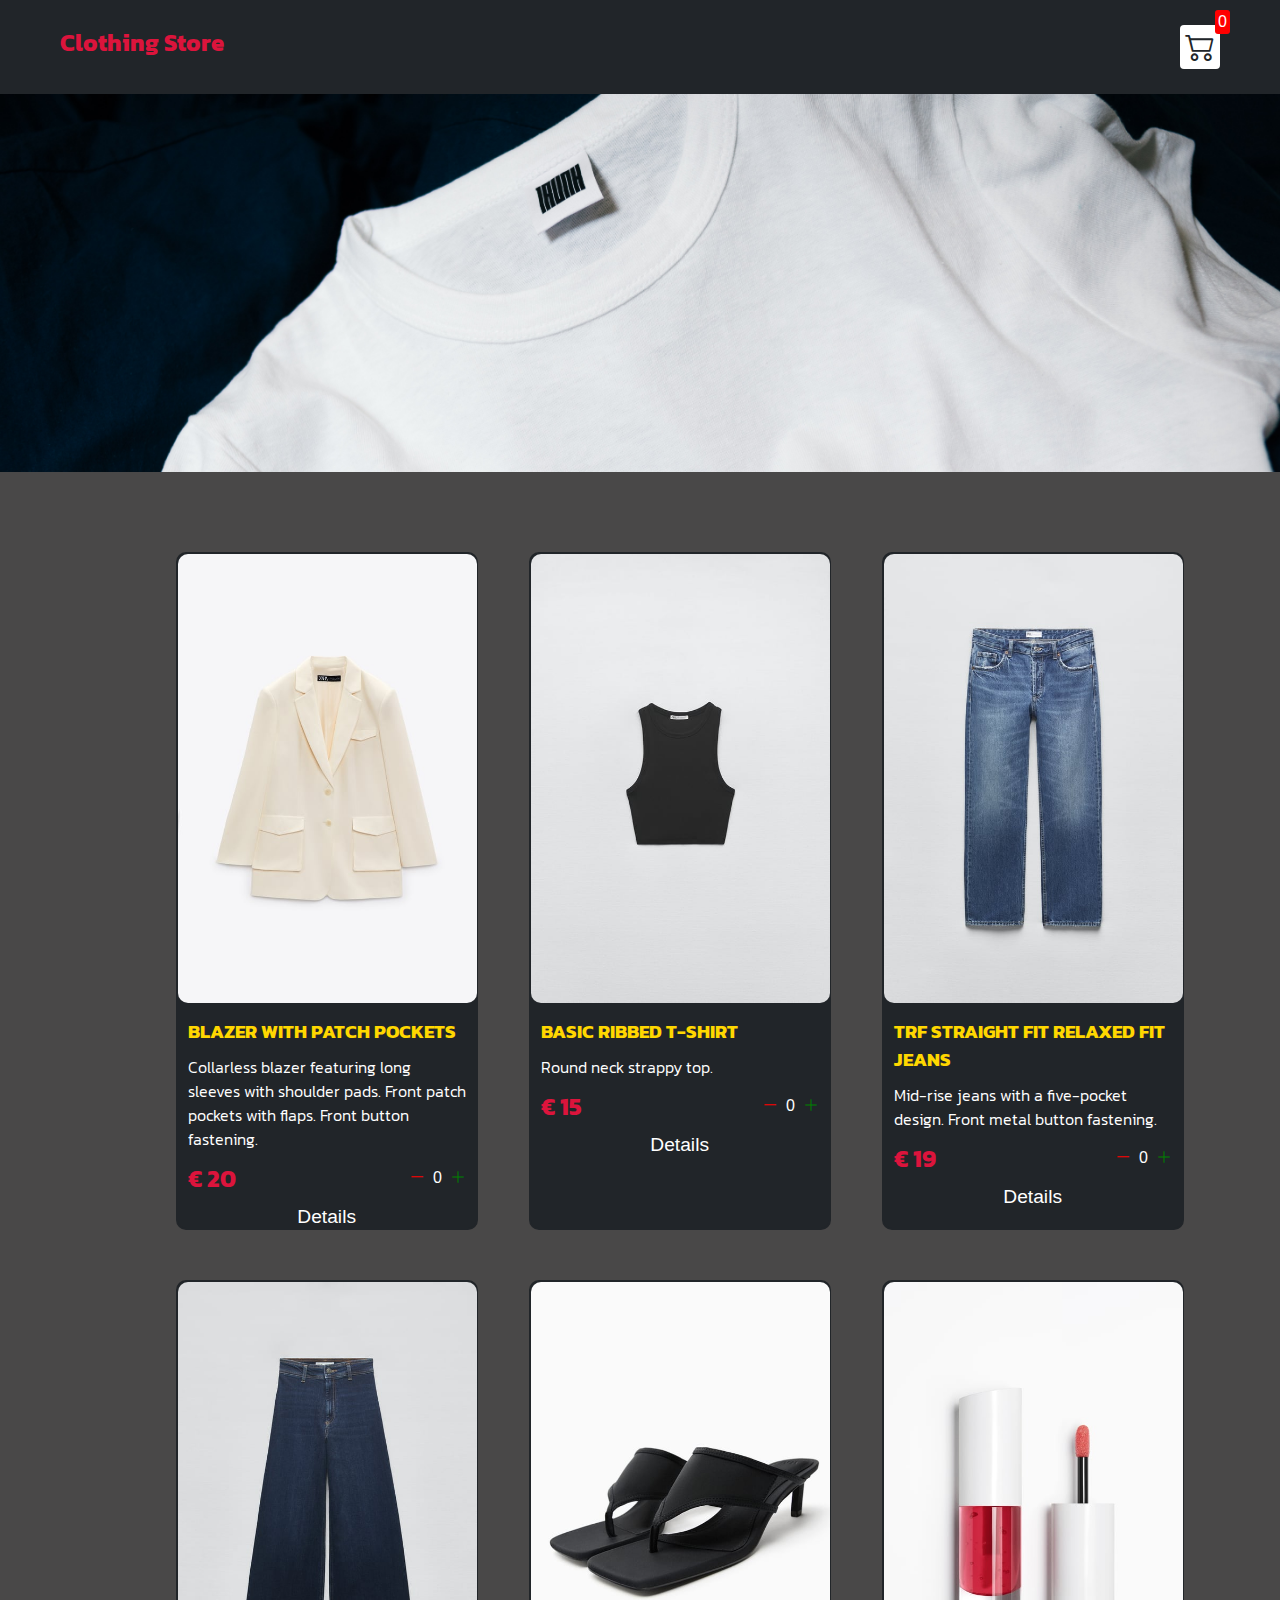
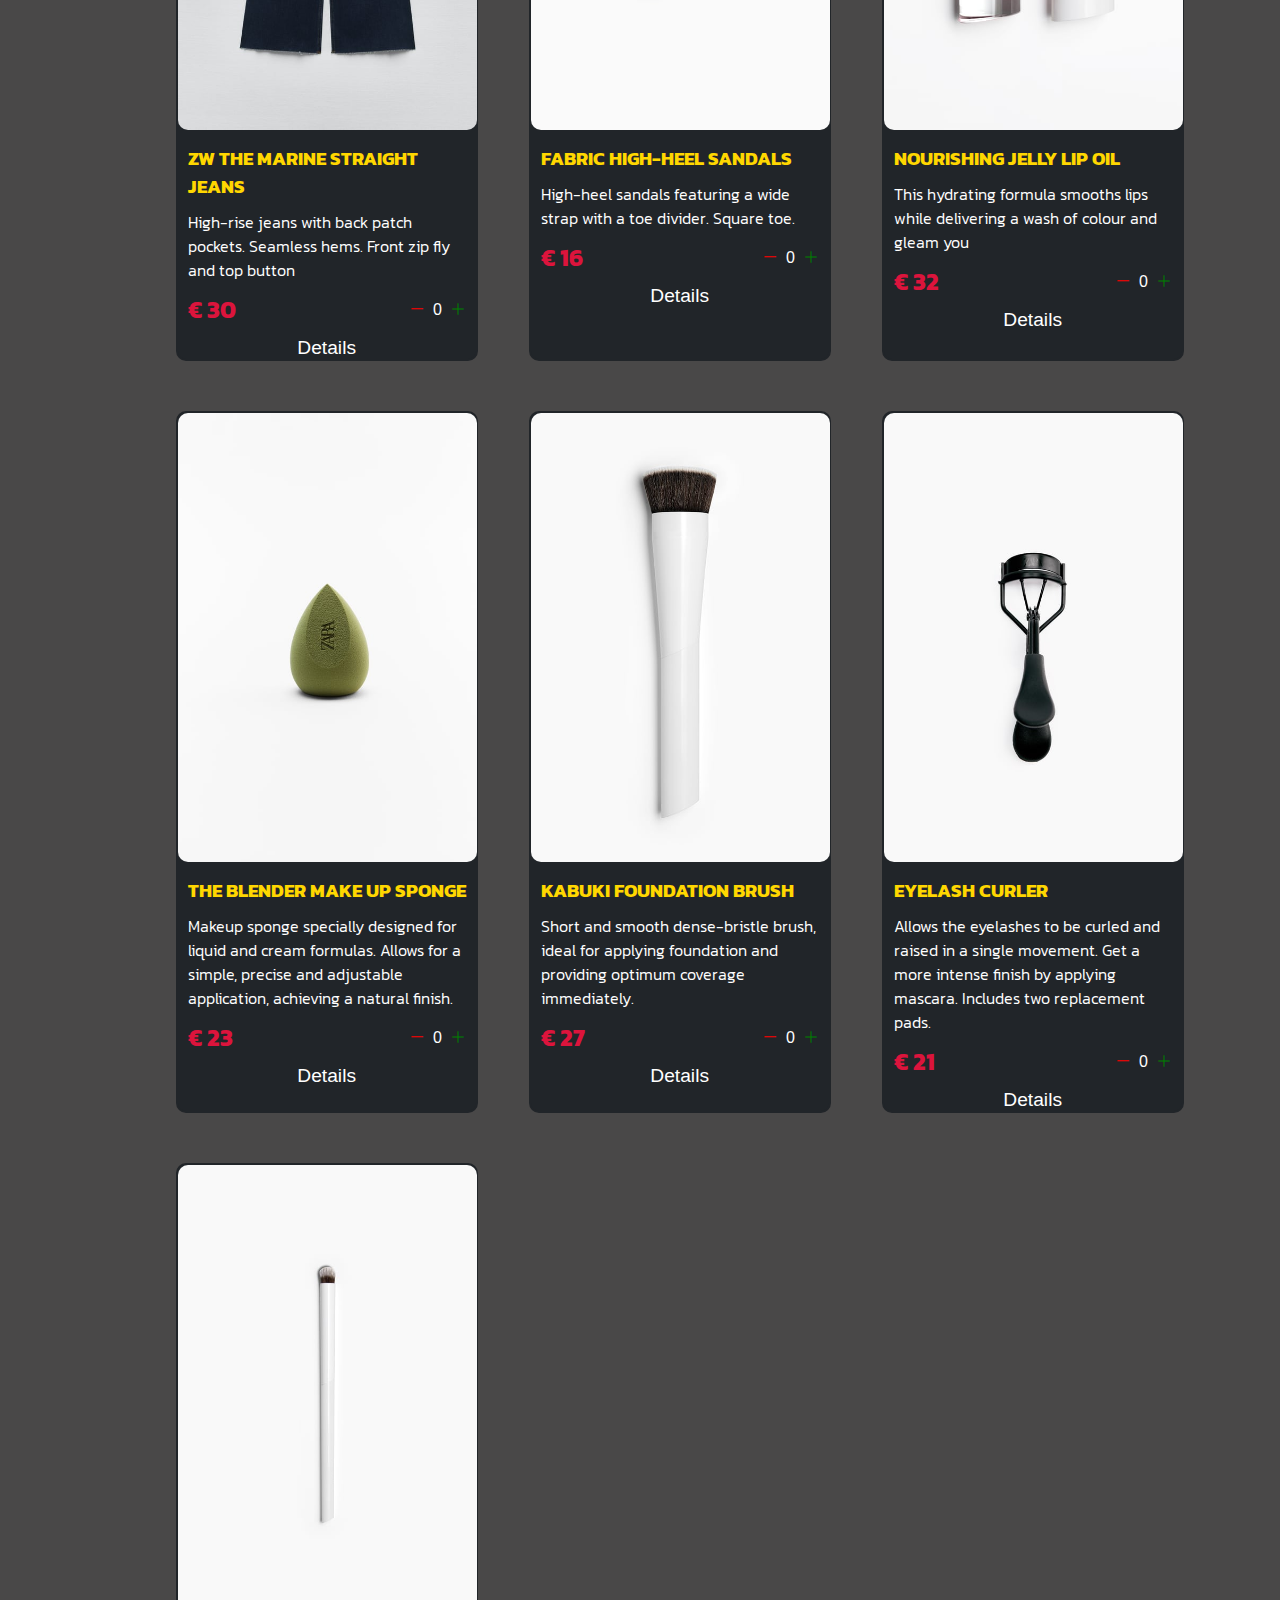
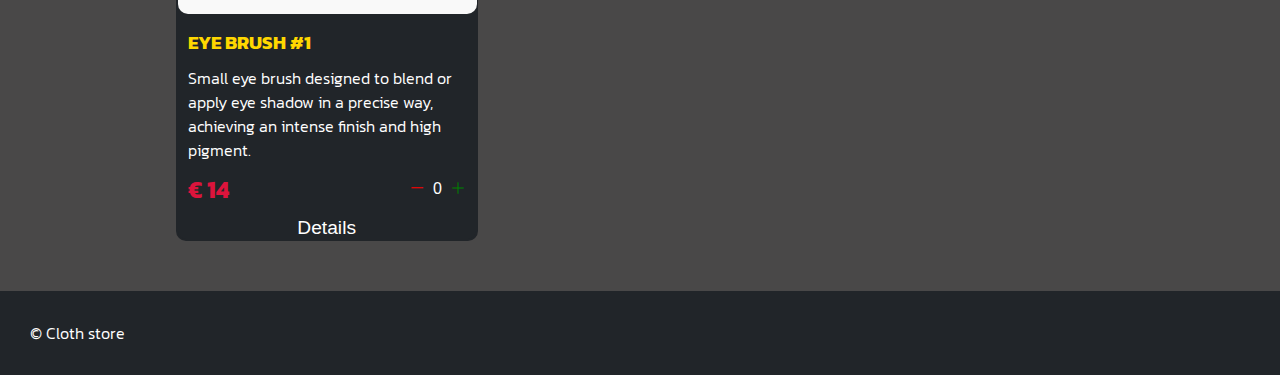
<file: index.html>
<!DOCTYPE html>
<html lang="en">

<head>
  <meta charset="UTF-8">
  <meta http-equiv="X-UA-Compatible" content="IE=edge">
  <meta name="viewport" content="width=device-width, initial-scale=1.0">
  <link rel="preconnect" href="https://fonts.googleapis.com">
<link rel="preconnect" href="https://fonts.gstatic.com" crossorigin>
<link href="https://fonts.googleapis.com/css2?family=Anton&family=Black+Han+Sans&family=Genos:wght@300&family=Gurajada&family=Kanit:wght@300&family=Mukta:wght@300&family=Pacifico&family=Roboto:wght@300&family=Secular+One&family=Sora:wght@300&family=Viga&display=swap" rel="stylesheet">
  <title>Clothing Store</title>
  <link rel="stylesheet" href="./src/style.css">
  <link rel="stylesheet" href="https://cdn.jsdelivr.net/npm/bootstrap-icons@1.8.1/font/bootstrap-icons.css">
</head>

<body>
  <div class="navbar">
    <a href="index.html">
      <h2>Clothing Store</h2>
    </a>

    <a href="cart.html">
      <div class="cart">
        <i class="bi bi-cart2"></i>
        <div id="cartAmount" class="cartAmount">0</div>
      </div>
    </a>

  </div>

  <div class="imgs" style="background: url(./images/cloths.jpg); height: 10cm; background-repeat: no-none; background-size: cover;">

  </div>

  <div class="shop" id="shop">


  </div>
<div class="footer">
  <p>&copy; Cloth store </p>
</div>
</body>
<script src="src/Data.js"></script>
<script src="src/main.js"></script>

</html>
</file>
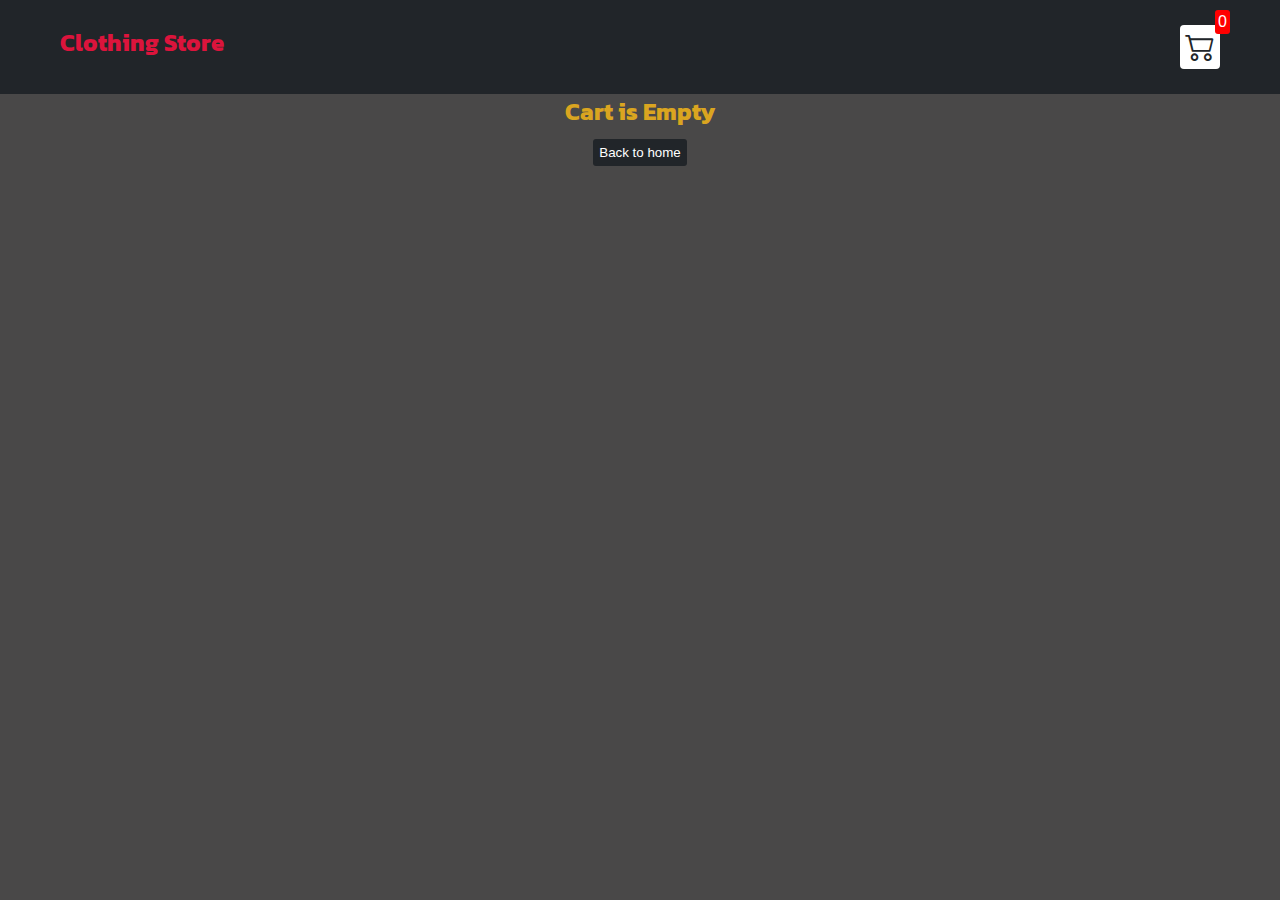
<file: cart.html>
<!DOCTYPE html>
<html lang="en">

<head>
  <meta charset="UTF-8">
  <meta http-equiv="X-UA-Compatible" content="IE=edge">
  <meta name="viewport" content="width=device-width, initial-scale=1.0">
  <link rel="preconnect" href="https://fonts.googleapis.com">
<link rel="preconnect" href="https://fonts.gstatic.com" crossorigin>
<link href="https://fonts.googleapis.com/css2?family=Anton&family=Black+Han+Sans&family=Genos:wght@300&family=Gurajada&family=Kanit:wght@300&family=Mukta:wght@300&family=Pacifico&family=Roboto:wght@300&family=Secular+One&family=Sora:wght@300&family=Viga&display=swap" rel="stylesheet">
  <title>Clothing Store</title>
  <link rel="stylesheet" href="src/style.css">
  <link rel="stylesheet" href="https://cdn.jsdelivr.net/npm/bootstrap-icons@1.8.1/font/bootstrap-icons.css">
</head>

<body>
  <div class="navbar">
    <a href="index.html">
      <h2>Clothing Store</h2>
    </a>

    <a href="cart.html">
      <div class="cart">
        <i class="bi bi-cart2"></i>
        <div id="cartAmount" class="cartAmount">0</div>
      </div>
    </a>

  </div>

  <div id="label" class="text-center"></div>

  <div class="shopping-cart" id="shopping-cart"></div>
</body>
<script src="src/Data.js"></script>
<script src="src/cart.js"></script>



</html>
</file>
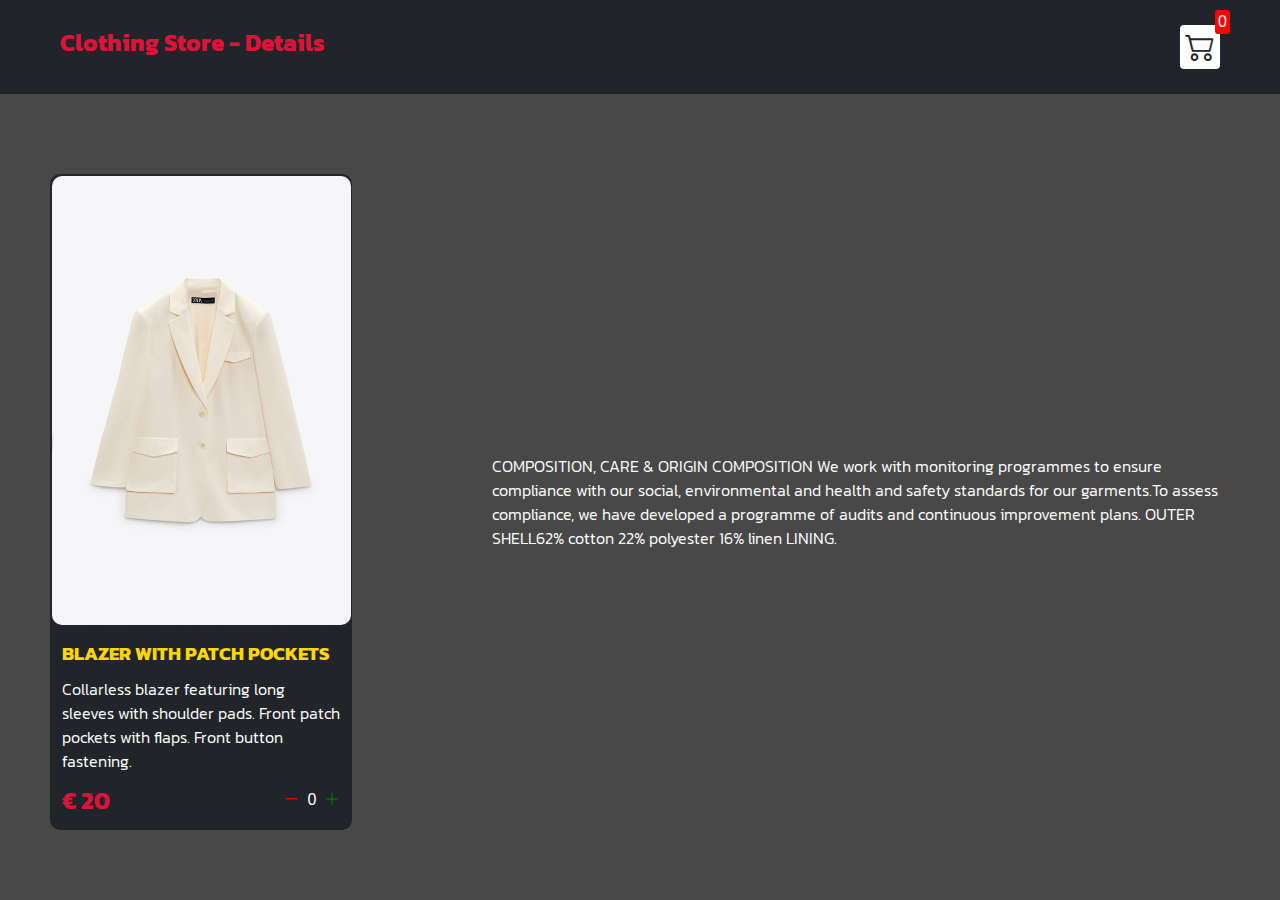
<file: item1.html>
<!DOCTYPE html>
<html lang="en">
    <head>
        <meta charset="UTF-8">
        <meta http-equiv="X-UA-Compatible" content="IE=edge">
        <meta name="viewport" content="width=device-width, initial-scale=1.0">
        <link rel="preconnect" href="https://fonts.googleapis.com">
      <link rel="preconnect" href="https://fonts.gstatic.com" crossorigin>
      <link href="https://fonts.googleapis.com/css2?family=Anton&family=Black+Han+Sans&family=Genos:wght@300&family=Gurajada&family=Kanit:wght@300&family=Mukta:wght@300&family=Pacifico&family=Roboto:wght@300&family=Secular+One&family=Sora:wght@300&family=Viga&display=swap" rel="stylesheet">
        <title>Clothing Store</title>
        <link rel="stylesheet" href="./src/style.css">
        <link rel="stylesheet" href="https://cdn.jsdelivr.net/npm/bootstrap-icons@1.8.1/font/bootstrap-icons.css">
      </head>
      
<body>

    <div class="navbar">
        <a href="index.html">
          <h2>Clothing Store - Details</h2>
        </a>
    
        <a href="cart.html">
          <div class="cart">
            <i class="bi bi-cart2"></i>
            <div id="cartAmount" class="cartAmount">0</div>
          </div>
        </a>
    
      </div>
    <div class="shop" id="shop" style="display:flex">


    </div>
    
 
  </body>
  <script src="./contentjs/data.js"></script>
  <script src="./contentjs/main.js"></script>
</body>
</html>
</file>
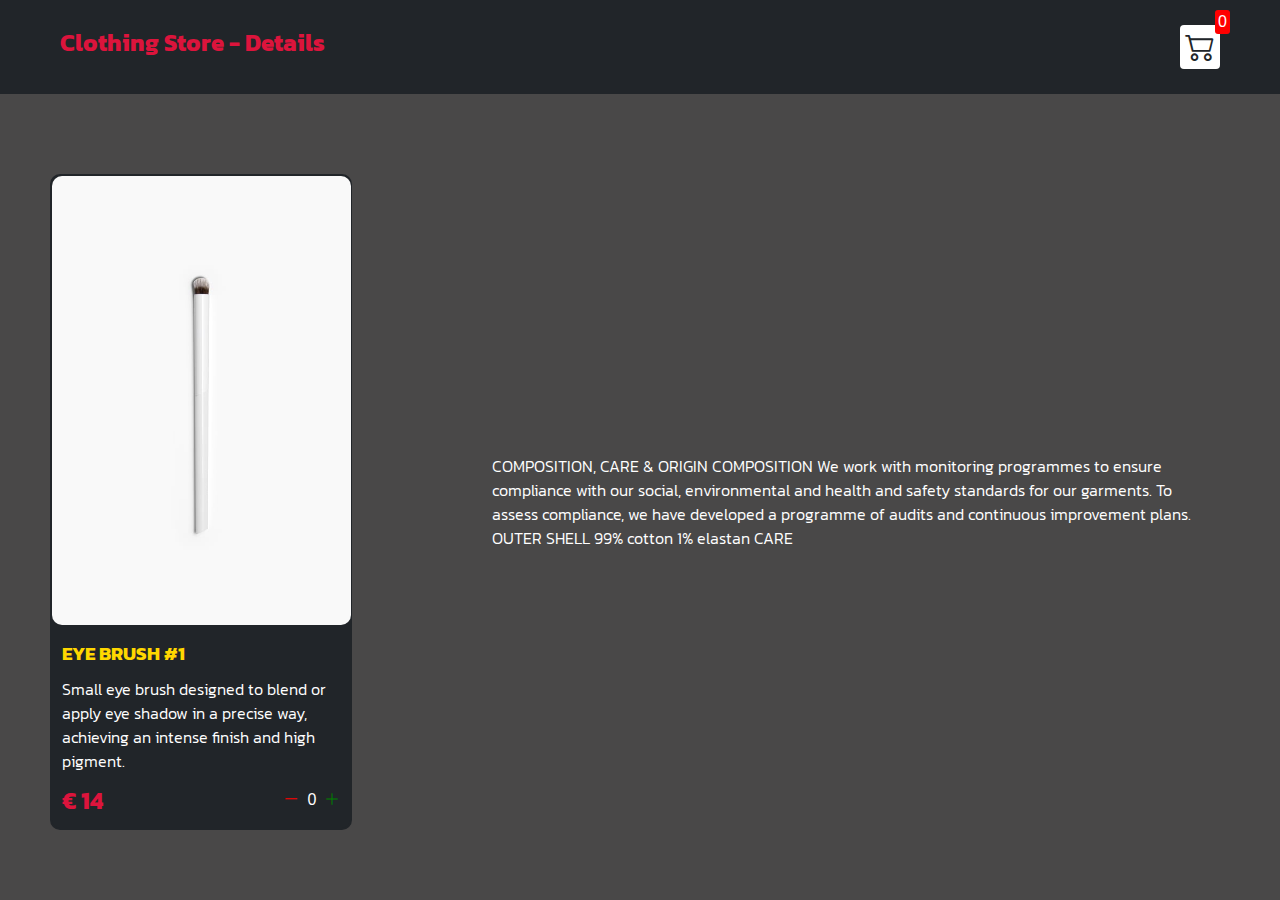
<file: item10.html>
<!DOCTYPE html>
<html lang="en">
    <head>
        <meta charset="UTF-8">
        <meta http-equiv="X-UA-Compatible" content="IE=edge">
        <meta name="viewport" content="width=device-width, initial-scale=1.0">
        <link rel="preconnect" href="https://fonts.googleapis.com">
      <link rel="preconnect" href="https://fonts.gstatic.com" crossorigin>
      <link href="https://fonts.googleapis.com/css2?family=Anton&family=Black+Han+Sans&family=Genos:wght@300&family=Gurajada&family=Kanit:wght@300&family=Mukta:wght@300&family=Pacifico&family=Roboto:wght@300&family=Secular+One&family=Sora:wght@300&family=Viga&display=swap" rel="stylesheet">
        <title>Clothing Store</title>
        <link rel="stylesheet" href="./src/style.css">
        <link rel="stylesheet" href="https://cdn.jsdelivr.net/npm/bootstrap-icons@1.8.1/font/bootstrap-icons.css">
      </head>
      
<body>

    <div class="navbar">
        <a href="index.html">
          <h2>Clothing Store - Details</h2>
        </a>
    
        <a href="cart.html">
          <div class="cart">
            <i class="bi bi-cart2"></i>
            <div id="cartAmount" class="cartAmount">0</div>
          </div>
        </a>
    
      </div>
    <div class="shop" id="shop" style="display:flex">


    </div>
    
 
  </body>
  <script src="./cont10.js/data.js"></script>
  <script src="./cont10.js/main.js"></script>
</body>
</html>
</file>
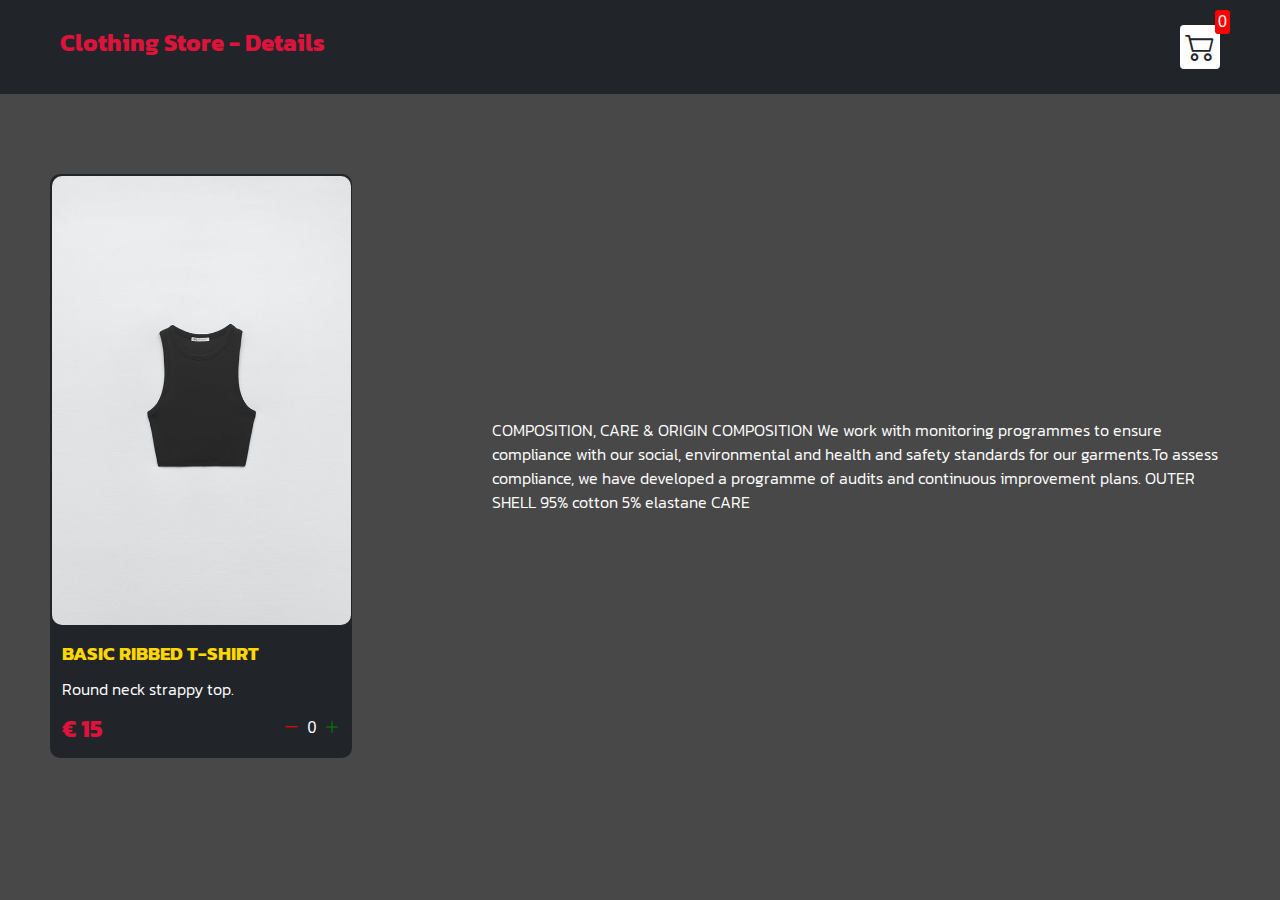
<file: item2.html>
<!DOCTYPE html>
<html lang="en">
    <head>
        <meta charset="UTF-8">
        <meta http-equiv="X-UA-Compatible" content="IE=edge">
        <meta name="viewport" content="width=device-width, initial-scale=1.0">
        <link rel="preconnect" href="https://fonts.googleapis.com">
      <link rel="preconnect" href="https://fonts.gstatic.com" crossorigin>
      <link href="https://fonts.googleapis.com/css2?family=Anton&family=Black+Han+Sans&family=Genos:wght@300&family=Gurajada&family=Kanit:wght@300&family=Mukta:wght@300&family=Pacifico&family=Roboto:wght@300&family=Secular+One&family=Sora:wght@300&family=Viga&display=swap" rel="stylesheet">
        <title>Clothing Store</title>
        <link rel="stylesheet" href="./src/style.css">
        <link rel="stylesheet" href="https://cdn.jsdelivr.net/npm/bootstrap-icons@1.8.1/font/bootstrap-icons.css">
      </head>
      
<body>

    <div class="navbar">
        <a href="index.html">
          <h2>Clothing Store - Details</h2>
        </a>
    
        <a href="cart.html">
          <div class="cart">
            <i class="bi bi-cart2"></i>
            <div id="cartAmount" class="cartAmount">0</div>
          </div>
        </a>
    
      </div>
    <div class="shop" id="shop" style="display:flex">


    </div>
    

  </body>
  <script src="./cont2.js/data.js"></script>
  <script src="./cont2.js/main.js"></script>
</body>
</html>
</file>
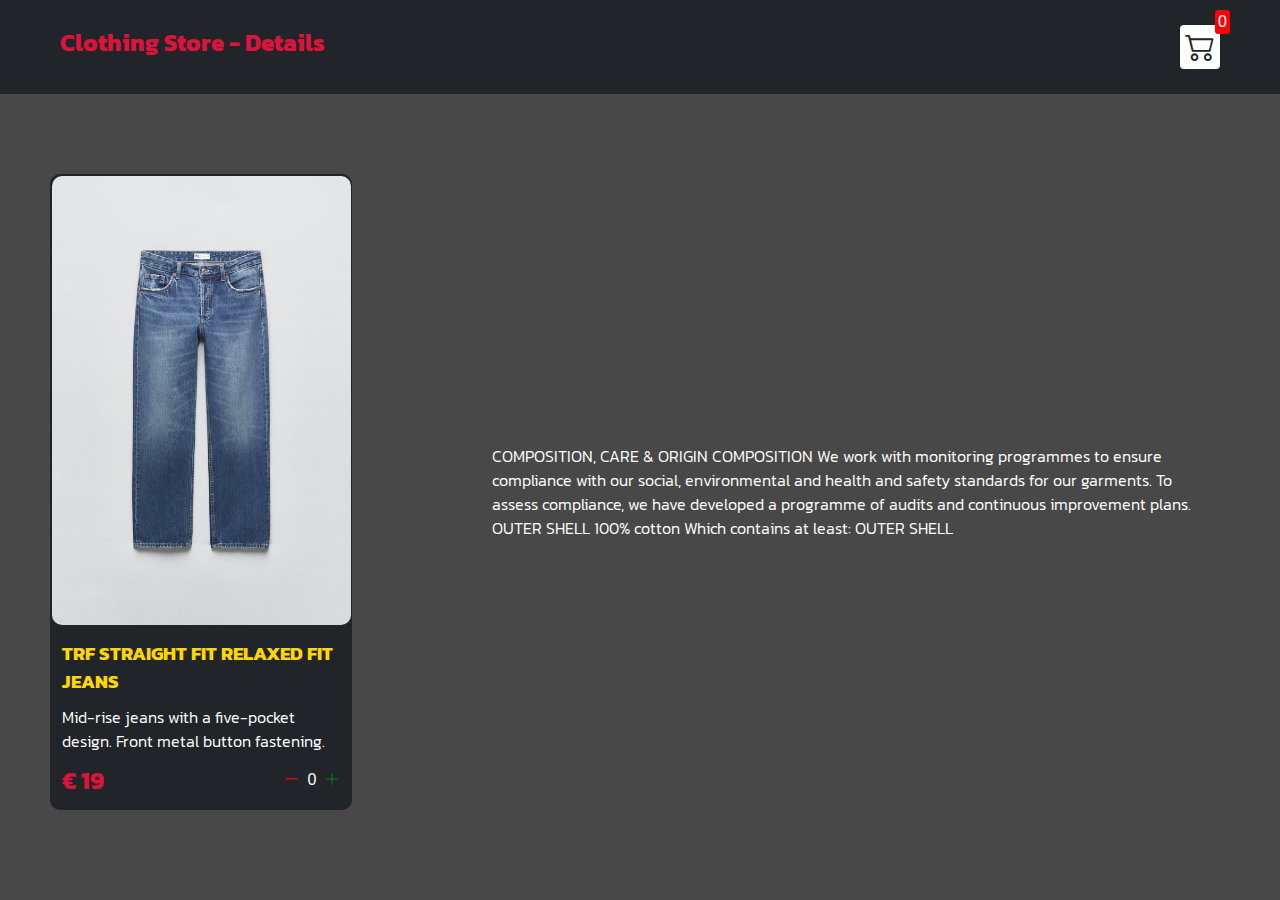
<file: item3.html>
<!DOCTYPE html>
<html lang="en">
    <head>
        <meta charset="UTF-8">
        <meta http-equiv="X-UA-Compatible" content="IE=edge">
        <meta name="viewport" content="width=device-width, initial-scale=1.0">
        <link rel="preconnect" href="https://fonts.googleapis.com">
      <link rel="preconnect" href="https://fonts.gstatic.com" crossorigin>
      <link href="https://fonts.googleapis.com/css2?family=Anton&family=Black+Han+Sans&family=Genos:wght@300&family=Gurajada&family=Kanit:wght@300&family=Mukta:wght@300&family=Pacifico&family=Roboto:wght@300&family=Secular+One&family=Sora:wght@300&family=Viga&display=swap" rel="stylesheet">
        <title>Clothing Store</title>
        <link rel="stylesheet" href="./src/style.css">
        <link rel="stylesheet" href="https://cdn.jsdelivr.net/npm/bootstrap-icons@1.8.1/font/bootstrap-icons.css">
      </head>
      
<body>

    <div class="navbar">
        <a href="index.html">
          <h2>Clothing Store - Details</h2>
        </a>
    
        <a href="cart.html">
          <div class="cart">
            <i class="bi bi-cart2"></i>
            <div id="cartAmount" class="cartAmount">0</div>
          </div>
        </a>
    
      </div>
    <div class="shop" id="shop" style="display:flex">


    </div>
    

  </body>
  <script src="./cont3.js/data.js"></script>
  <script src="./cont3.js/main.js"></script>
</body>
</html>
</file>
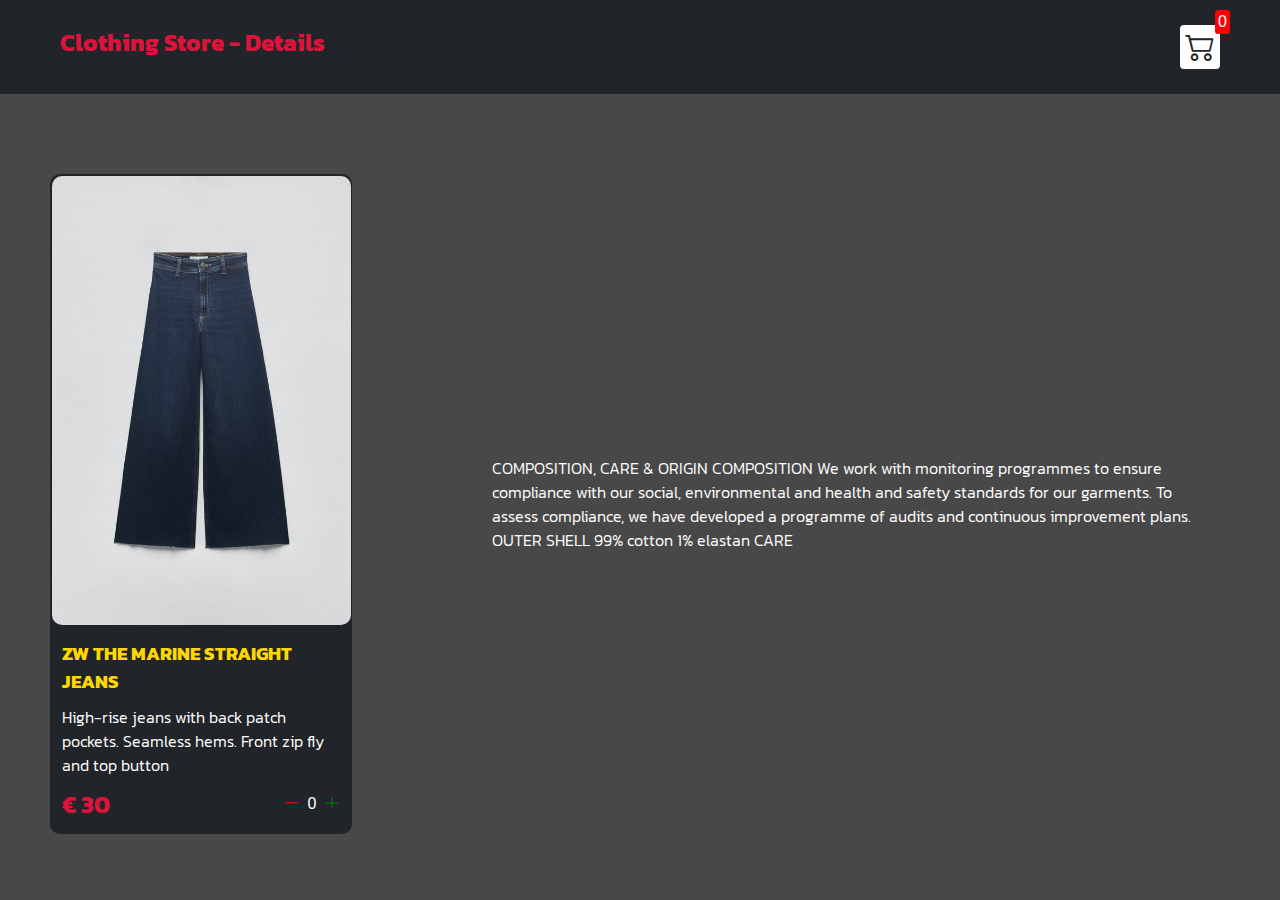
<file: item4.html>
<!DOCTYPE html>
<html lang="en">
    <head>
        <meta charset="UTF-8">
        <meta http-equiv="X-UA-Compatible" content="IE=edge">
        <meta name="viewport" content="width=device-width, initial-scale=1.0">
        <link rel="preconnect" href="https://fonts.googleapis.com">
      <link rel="preconnect" href="https://fonts.gstatic.com" crossorigin>
      <link href="https://fonts.googleapis.com/css2?family=Anton&family=Black+Han+Sans&family=Genos:wght@300&family=Gurajada&family=Kanit:wght@300&family=Mukta:wght@300&family=Pacifico&family=Roboto:wght@300&family=Secular+One&family=Sora:wght@300&family=Viga&display=swap" rel="stylesheet">
        <title>Clothing Store</title>
        <link rel="stylesheet" href="./src/style.css">
        <link rel="stylesheet" href="https://cdn.jsdelivr.net/npm/bootstrap-icons@1.8.1/font/bootstrap-icons.css">
      </head>
      
<body>

    <div class="navbar">
        <a href="index.html">
          <h2>Clothing Store - Details</h2>
        </a>
    
        <a href="cart.html">
          <div class="cart">
            <i class="bi bi-cart2"></i>
            <div id="cartAmount" class="cartAmount">0</div>
          </div>
        </a>
    
      </div>
    <div class="shop" id="shop" style="display:flex">


    </div>
    
 
  </body>
  <script src="./cont4.js/data.js"></script>
  <script src="./cont4.js/main.js"></script>
</body>
</html>
</file>
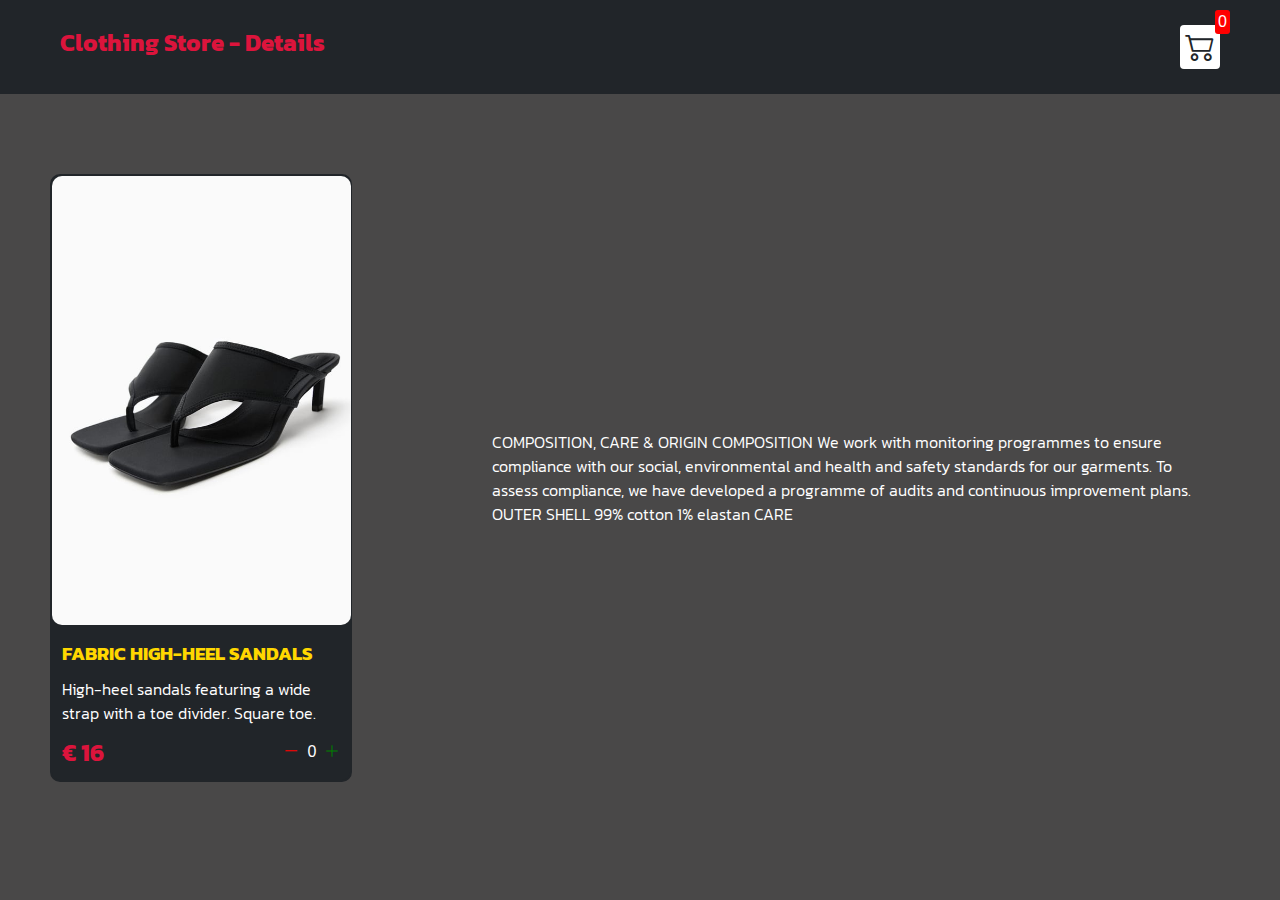
<file: item5.html>
<!DOCTYPE html>
<html lang="en">
    <head>
        <meta charset="UTF-8">
        <meta http-equiv="X-UA-Compatible" content="IE=edge">
        <meta name="viewport" content="width=device-width, initial-scale=1.0">
        <link rel="preconnect" href="https://fonts.googleapis.com">
      <link rel="preconnect" href="https://fonts.gstatic.com" crossorigin>
      <link href="https://fonts.googleapis.com/css2?family=Anton&family=Black+Han+Sans&family=Genos:wght@300&family=Gurajada&family=Kanit:wght@300&family=Mukta:wght@300&family=Pacifico&family=Roboto:wght@300&family=Secular+One&family=Sora:wght@300&family=Viga&display=swap" rel="stylesheet">
        <title>Clothing Store</title>
        <link rel="stylesheet" href="./src/style.css">
        <link rel="stylesheet" href="https://cdn.jsdelivr.net/npm/bootstrap-icons@1.8.1/font/bootstrap-icons.css">
      </head>
      
<body>

    <div class="navbar">
        <a href="index.html">
          <h2>Clothing Store - Details</h2>
        </a>
    
        <a href="cart.html">
          <div class="cart">
            <i class="bi bi-cart2"></i>
            <div id="cartAmount" class="cartAmount">0</div>
          </div>
        </a>
    
      </div>
    <div class="shop" id="shop" style="display:flex">


    </div>
    
 
  </body>
  <script src="./con5.js/data.js"></script>
  <script src="./con5.js/main.js"></script>
</body>
</html>
</file>
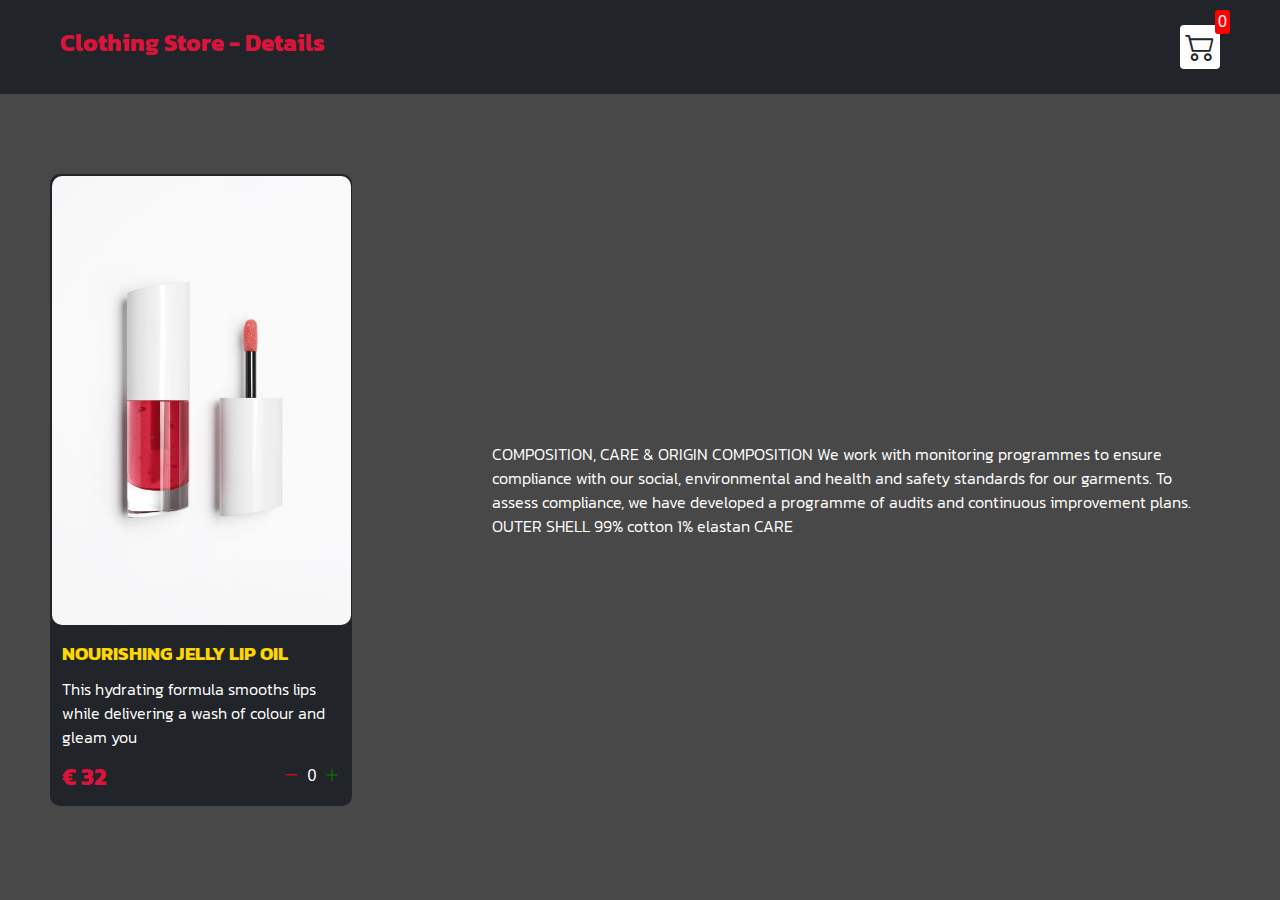
<file: item6.html>
<!DOCTYPE html>
<html lang="en">
    <head>
        <meta charset="UTF-8">
        <meta http-equiv="X-UA-Compatible" content="IE=edge">
        <meta name="viewport" content="width=device-width, initial-scale=1.0">
        <link rel="preconnect" href="https://fonts.googleapis.com">
      <link rel="preconnect" href="https://fonts.gstatic.com" crossorigin>
      <link href="https://fonts.googleapis.com/css2?family=Anton&family=Black+Han+Sans&family=Genos:wght@300&family=Gurajada&family=Kanit:wght@300&family=Mukta:wght@300&family=Pacifico&family=Roboto:wght@300&family=Secular+One&family=Sora:wght@300&family=Viga&display=swap" rel="stylesheet">
        <title>Clothing Store</title>
        <link rel="stylesheet" href="./src/style.css">
        <link rel="stylesheet" href="https://cdn.jsdelivr.net/npm/bootstrap-icons@1.8.1/font/bootstrap-icons.css">
      </head>
      
<body>

    <div class="navbar">
        <a href="index.html">
          <h2>Clothing Store - Details</h2>
        </a>
    
        <a href="cart.html">
          <div class="cart">
            <i class="bi bi-cart2"></i>
            <div id="cartAmount" class="cartAmount">0</div>
          </div>
        </a>
    
      </div>
    <div class="shop" id="shop" style="display:flex">


    </div>
    
 
  </body>
  <script src="./cont6.js/data.js"></script>
  <script src="./cont6.js/main.js"></script>
</body>
</html>
</file>
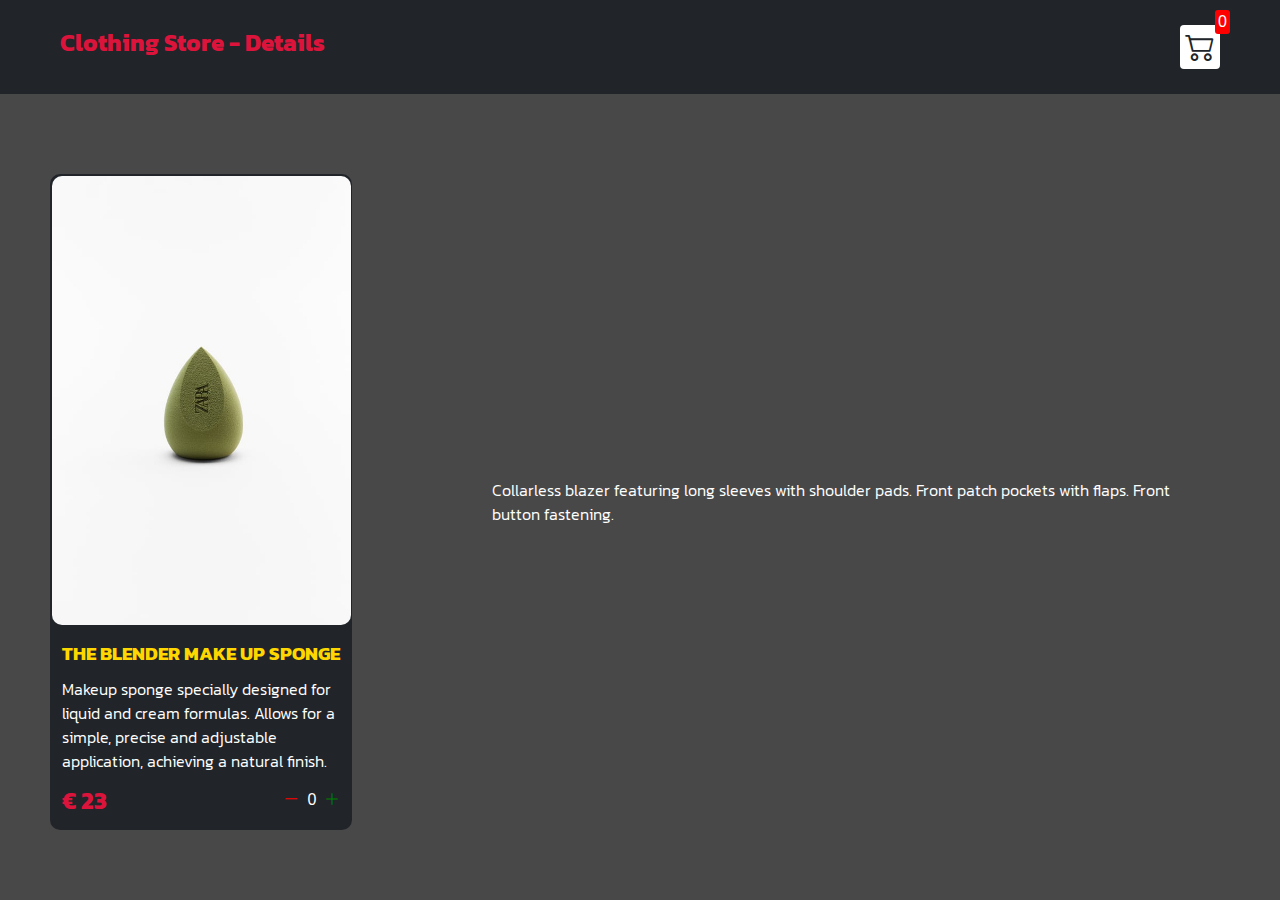
<file: item7.html>
<!DOCTYPE html>
<html lang="en">
    <head>
        <meta charset="UTF-8">
        <meta http-equiv="X-UA-Compatible" content="IE=edge">
        <meta name="viewport" content="width=device-width, initial-scale=1.0">
        <link rel="preconnect" href="https://fonts.googleapis.com">
      <link rel="preconnect" href="https://fonts.gstatic.com" crossorigin>
      <link href="https://fonts.googleapis.com/css2?family=Anton&family=Black+Han+Sans&family=Genos:wght@300&family=Gurajada&family=Kanit:wght@300&family=Mukta:wght@300&family=Pacifico&family=Roboto:wght@300&family=Secular+One&family=Sora:wght@300&family=Viga&display=swap" rel="stylesheet">
        <title>Clothing Store</title>
        <link rel="stylesheet" href="./src/style.css">
        <link rel="stylesheet" href="https://cdn.jsdelivr.net/npm/bootstrap-icons@1.8.1/font/bootstrap-icons.css">
      </head>
      
<body>

    <div class="navbar">
        <a href="index.html">
          <h2>Clothing Store - Details</h2>
        </a>
    
        <a href="cart.html">
          <div class="cart">
            <i class="bi bi-cart2"></i>
            <div id="cartAmount" class="cartAmount">0</div>
          </div>
        </a>
    
      </div>
    <div class="shop" id="shop" style="display:flex">


    </div>
    

  </body>
  <script src="./con7.js/data.js"></script>
  <script src="./con7.js/main.js"></script>
</body>
</html>
</file>
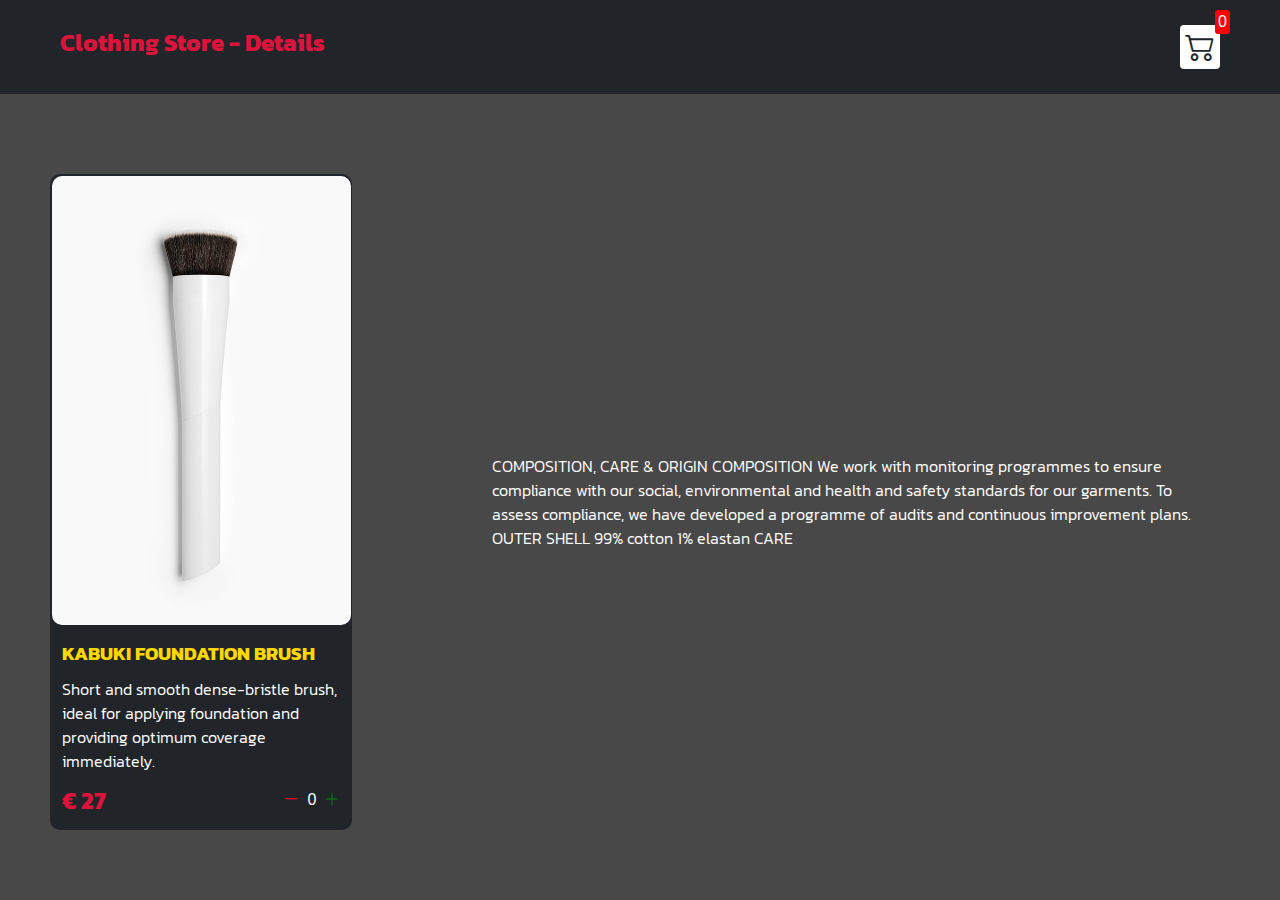
<file: item8.html>
<!DOCTYPE html>
<html lang="en">
    <head>
        <meta charset="UTF-8">
        <meta http-equiv="X-UA-Compatible" content="IE=edge">
        <meta name="viewport" content="width=device-width, initial-scale=1.0">
        <link rel="preconnect" href="https://fonts.googleapis.com">
      <link rel="preconnect" href="https://fonts.gstatic.com" crossorigin>
      <link href="https://fonts.googleapis.com/css2?family=Anton&family=Black+Han+Sans&family=Genos:wght@300&family=Gurajada&family=Kanit:wght@300&family=Mukta:wght@300&family=Pacifico&family=Roboto:wght@300&family=Secular+One&family=Sora:wght@300&family=Viga&display=swap" rel="stylesheet">
        <title>Clothing Store</title>
        <link rel="stylesheet" href="./src/style.css">
        <link rel="stylesheet" href="https://cdn.jsdelivr.net/npm/bootstrap-icons@1.8.1/font/bootstrap-icons.css">
      </head>
      
<body>

    <div class="navbar">
        <a href="index.html">
          <h2>Clothing Store - Details</h2>
        </a>
    
        <a href="cart.html">
          <div class="cart">
            <i class="bi bi-cart2"></i>
            <div id="cartAmount" class="cartAmount">0</div>
          </div>
        </a>
    
      </div>
    <div class="shop" id="shop" style="display:flex">


    </div>
    

  </body>
  <script src="./cont8.js/data.js"></script>
  <script src="./cont8.js/main.js"></script>
</body>
</html>
</file>
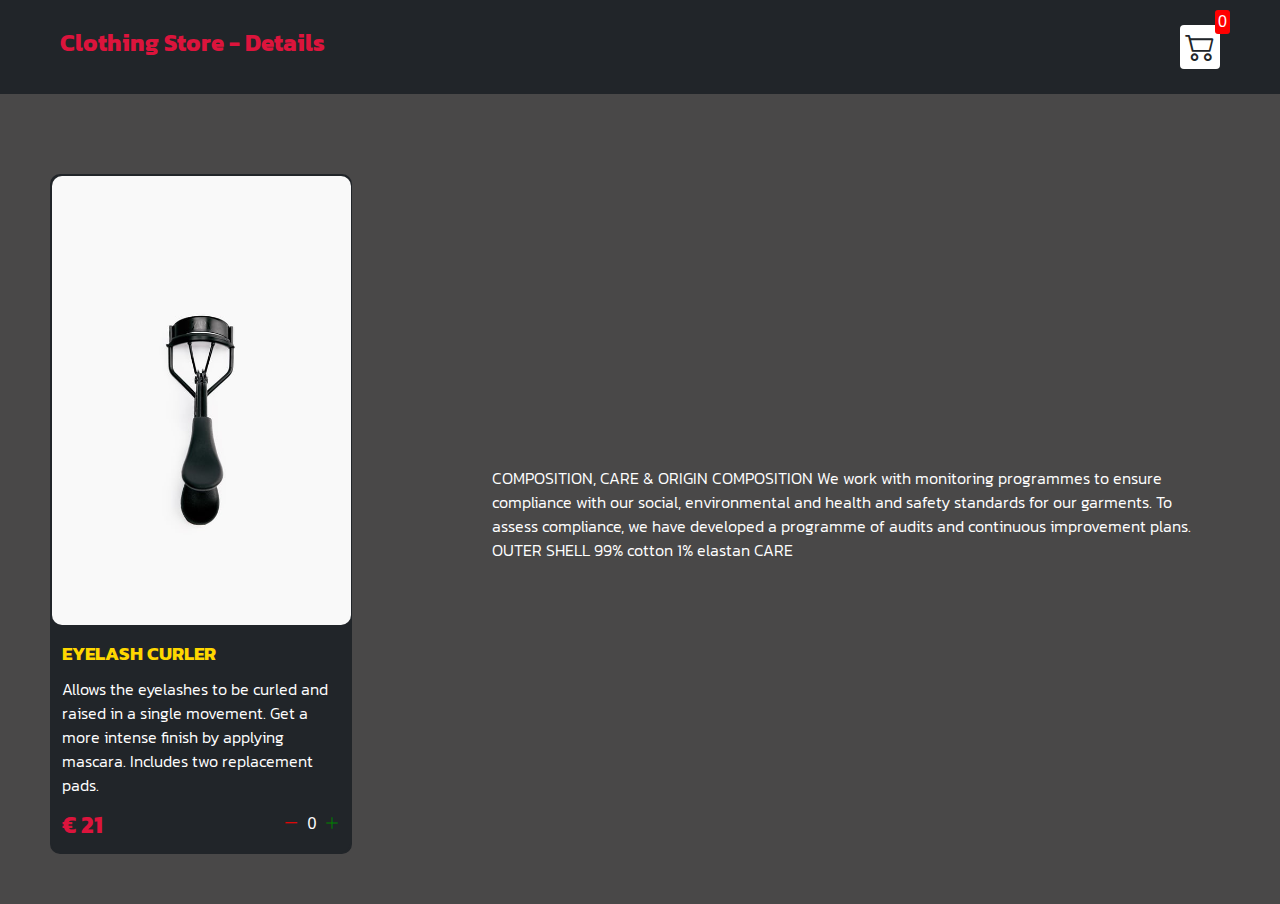
<file: item9.html>
<!DOCTYPE html>
<html lang="en">
    <head>
        <meta charset="UTF-8">
        <meta http-equiv="X-UA-Compatible" content="IE=edge">
        <meta name="viewport" content="width=device-width, initial-scale=1.0">
        <link rel="preconnect" href="https://fonts.googleapis.com">
      <link rel="preconnect" href="https://fonts.gstatic.com" crossorigin>
      <link href="https://fonts.googleapis.com/css2?family=Anton&family=Black+Han+Sans&family=Genos:wght@300&family=Gurajada&family=Kanit:wght@300&family=Mukta:wght@300&family=Pacifico&family=Roboto:wght@300&family=Secular+One&family=Sora:wght@300&family=Viga&display=swap" rel="stylesheet">
        <title>Clothing Store</title>
        <link rel="stylesheet" href="./src/style.css">
        <link rel="stylesheet" href="https://cdn.jsdelivr.net/npm/bootstrap-icons@1.8.1/font/bootstrap-icons.css">
      </head>
      
<body>

    <div class="navbar">
        <a href="index.html">
          <h2>Clothing Store - Details</h2>
        </a>
    
        <a href="cart.html">
          <div class="cart">
            <i class="bi bi-cart2"></i>
            <div id="cartAmount" class="cartAmount">0</div>
          </div>
        </a>
    
      </div>
    <div class="shop" id="shop" style="display:flex">


    </div>
    

  </body>
  <script src="./cont9.js/data.js"></script>
  <script src="./cont9.js/main.js"></script>
</body>
</html>
</file>
<file: src/style.css>
/**
* ! Changing default styles of the browser
**/

* {
  margin: 0;
  padding: 0;
  box-sizing: border-box;
}

body {
  font-family: sans-serif;
  background-color:rgb(73, 72, 72);
}

i {
  cursor: pointer;
}

a {
  text-decoration: none;
  color: white;
}

/**
* ! Navbar Styles are here
**/

.navbar {
  display: flex;
  flex-direction: row;
  justify-content: space-between;
  background-color: #212529;
  color: white;
  padding: 25px 60px;
}

.cart {
  position: relative;
  background-color: #fff;
  color: #212529;
  font-size: 30px;
  padding: 5px;
  border-radius: 4px;
}

.cartAmount {
  position: absolute;
  top: -15px;
  right: -10px;
  font-size: 16px;
  background-color: red;
  color: white;
  padding: 3px;
  border-radius: 3px;
}

/**
* ! Shop items styles are here
**/

.shop {
  display: grid;
  grid-template-columns: repeat(5, 223px);
  grid-row-gap: 50px;
  grid-column-gap: 130px;
  justify-content: center;
  margin-top: 30px;
  padding: 50px;

}  


@media (max-width: 1000px) {
  .shop {
    grid-template-columns: repeat(2, 223px);
  }
}

@media (max-width: 500px) {
  .shop {
    grid-template-columns: repeat(1, 223px);
  }
}

.item {
  border: 2px solid #212529;
  background-color: #212529;
  border-radius: 10px;
  width: 8cm;
  
}
.item:hover{
  box-shadow: rgba(0, 0, 0, 0.25) 0px 54px 55px, rgba(0, 0, 0, 0.12) 0px -12px 30px, rgba(0, 0, 0, 0.12) 0px 4px 6px, rgba(0, 0, 0, 0.17) 0px 12px 13px, rgba(0, 0, 0, 0.09) 0px -3px 5px;
}

.details {
  display: flex;
  flex-direction: column;
  padding: 10px;
  gap: 10px;
}

.price-quantity {
  display: flex;
  flex-direction: row;
  justify-content: space-between;
  align-items: center;
}

.buttons {
  display: flex;
  flex-direction: row;
  gap: 8px;
  font-size: 16px;
}

.bi-dash-lg {
  color: red;
}

.bi-plus-lg {
  color: green;
}

/**
* ! style rules for label and some buttons
**/

.text-center {
  text-align: center;
  margin-bottom: 20px;
}

.HomeBtn,
.checkout,
.removeAll {
  background-color: #212529;
  color: white;
  border: none;
  padding: 6px;
  border-radius: 3px;
  cursor: pointer;
  margin-top: 10px;
}

.checkout {
  background-color: green;
}
.removeAll {
  background-color: red;
}
.bi-x-lg {
  color: red;
  font-weight: bold;
}

/**
* ! style rules for shopping-cart
**/

.shopping-cart {
  display: grid;
  grid-template-columns: repeat(1, 320px);
  justify-content: center;
  gap: 15px;
}

/**
* ! style rules for cart-item
**/

.cart-item {
  border-radius: 5px;
  display: flex;
  background: black;
  border-radius: 10px;
}

.title-price-x {
  width: 195px;
  display: flex;
  align-items: center;
  justify-content: space-between;
  /* border: 2px solid red; */
}

.title-price {
  display: flex;
  align-items: center;
  gap: 10px;
}

.cart-item-price {
  background-color: #212529;
  color: white;
  border-radius: 4px;
  padding: 3px 6px;
}
.img{
  width: 3;
  border-radius: 10px;
}
h3{
  color: gold;
  font-family: 'kanit';
}
p{
  color: #fff;
  font-family: kanit;
  font-weight: 300;
}
h2{
  color: crimson;
  font-family: 'kanit';
}
.footer{
  background-color: #212529;
  padding: 30px;
}
.quantity{
  color: #fff;
}
.text-center h2{
  color: goldenrod;
}
@media (max-width: 1800px){
  .shop{
    grid-template-columns: repeat(3, 223px);

  }
}
@media (max-width: 1100px){
  .shop{
    grid-template-columns: repeat(2, 223px);

  }
}feFlood
</file>
